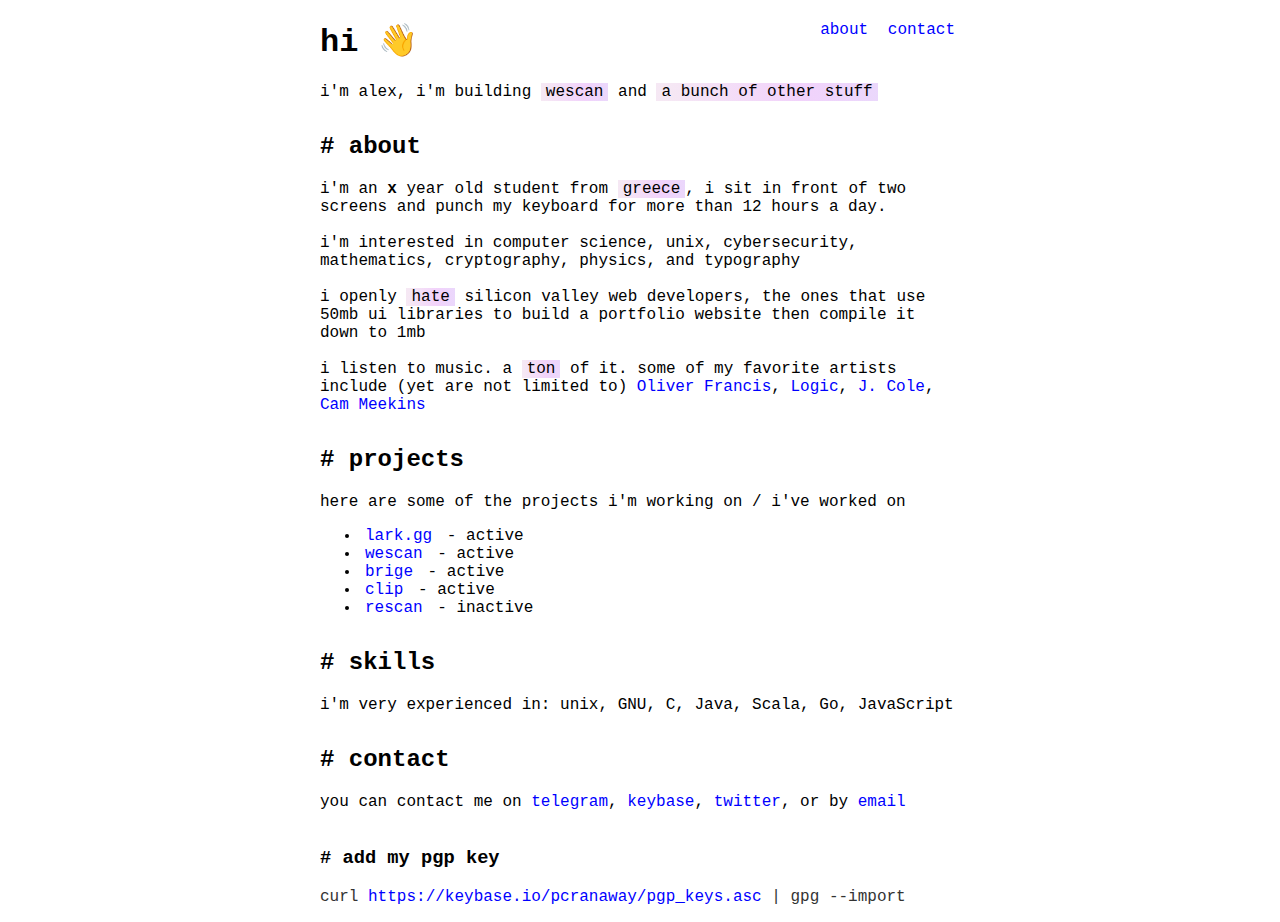
<file: index.html>
<!DOCTYPE html>
<html lang="en">
<head>
    <meta charset="UTF-8">
    <meta name="viewport" content="width=device-width, initial-scale=1.0">
    <title>pcranaway</title>
    <link rel="stylesheet" href="./style.css">
</head>
<body>

    <!-- navbar -->
    <nav>
        <ul>
            <li><a href="#about">about</a></li>
            <li><a href="#contact">contact</a></li>
        </ul>
    </nav>

    <!-- intro -->
    <div>
        <h1>hi 👋</h1>
        <p>
            i'm alex, i'm building <a href="https://wescanrs.github.io/" class="underline">wescan</a> and <a class="underline" href="#projects">a bunch of other stuff</a>
        </p>
    </div>

    <!-- about -->
    <div class="section" id="about">
        <h2># about</h2>

        <p>
            i'm an <b>x</b> year old student from <a href="/i_dont_speak_ancient_greek.html" class="underline">greece</a>, i sit in front of two screens and punch my keyboard for more than 12 hours a day.
            
            <br><br>

            i'm interested in
                computer science,
                unix,
                cybersecurity,
                mathematics,
                cryptography,
                physics, and
                typography

            <br><br>

            i openly <span class="underline">hate</span> silicon valley web developers, the ones that use 50mb ui libraries to build a portfolio website then compile it down to 1mb
        
            <br><br>
            i listen to music. a <span class="underline">ton</span> of it. some of my favorite artists include (yet are not limited to) <a href="https://soundcloud.com/oliverxfrancis">Oliver Francis</a>, <a href="https://en.wikipedia.org/wiki/Logic_(rapper)">Logic</a>, <a href="https://en.wikipedia.org/wiki/J._Cole">J. Cole</a>, <a href="https://soundcloud.com/cammeekins_lcr">Cam Meekins</a>
        </p>
    </div>

    <!-- projects -->
    <div class="section" id="projects">
        <h2># projects</h2>

        <p>
            here are some of the projects i'm working on / i've worked on
        </p>

        <ul>
            <li><a href="https://lark.gg/">lark.gg</a> - active</li>
            <li><a href="https://wescanrs.github.io/">wescan</a> - active</li>
            <li><a href="https://brige.cc/">brige</a> - active</li>
            <li><a href="https://www.youtube.com/channel/UC5NxhK2BB4UMfNiEnJdOZ-Q">clip</a> - active</li>
            <li><a href="https://github.com/retarders/rescan-web/">rescan</a> - inactive</li>
        </ul>
    </div>

    <!-- skills -->
    <div class="section" id="skills">
        <h2># skills</h2>

        <p>
            i'm very experienced in: unix, GNU, C, Java, Scala, Go, JavaScript  
        </p>

    </div>

    <!-- contact -->
    <div class="section" id="contact">
        <h2># contact</h2>

        <p>
            you can contact me on <a href="https://t.me/pcranaway/">telegram</a>, <a href="https://keybase.io/pcranaway">keybase</a>, <a href="https://twitter.com/pcranaway">twitter</a>, or by <a href="mailto:turtle@retarders.top">email</a>
        
            <br><br>

            <h3># add my pgp key</h3>
            <code>curl <a href="https://keybase.io/pcranaway/pgp_keys.asc">https://keybase.io/pcranaway/pgp_keys.asc</a> | gpg --import</code>
        </p>
    </div>
    
</body>
</html>
</file>
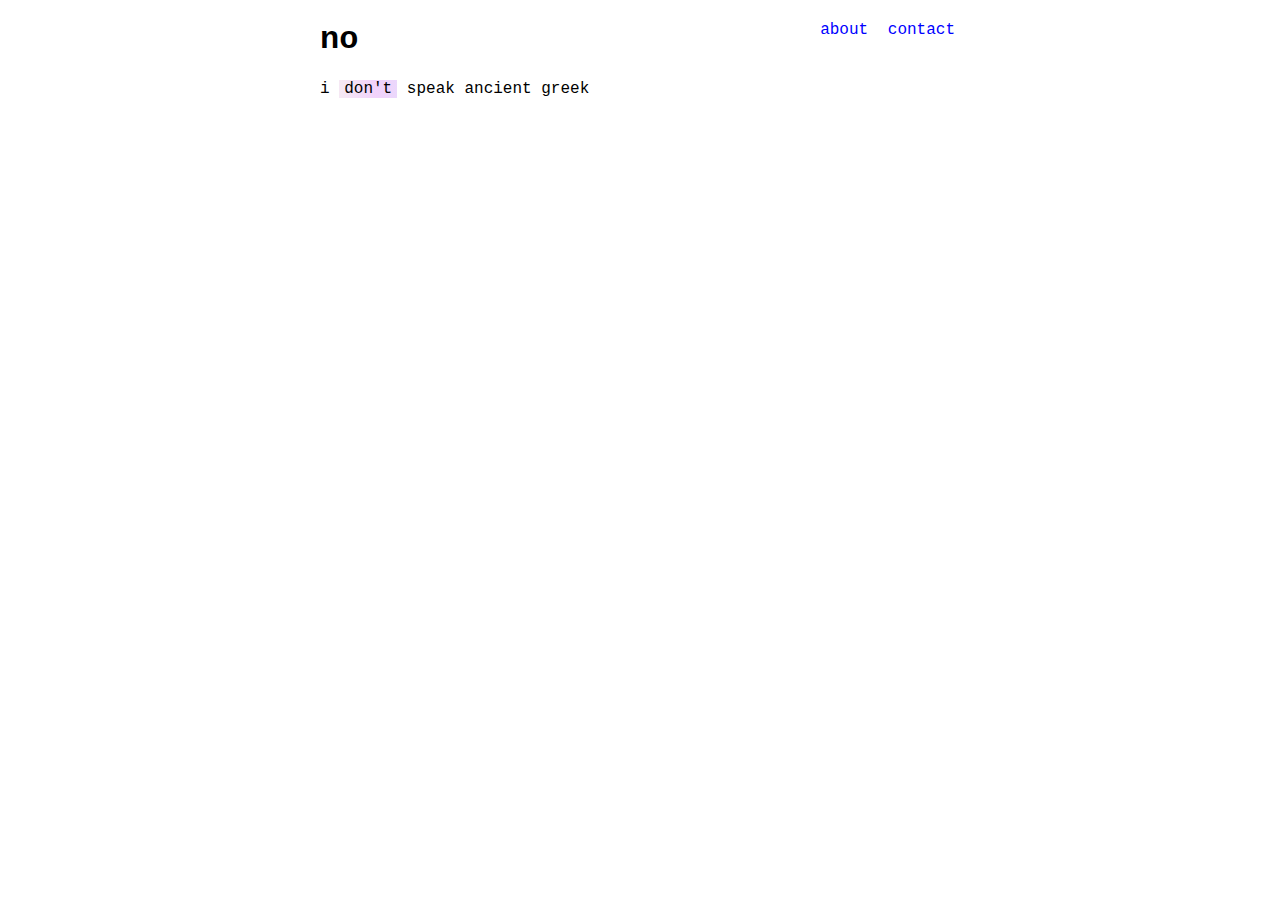
<file: i_dont_speak_ancient_greek.html>
<!DOCTYPE html>
<html lang="en">
<head>
    <meta charset="UTF-8">
    <meta name="viewport" content="width=device-width, initial-scale=1.0">
    <title>pcranaway</title>
    <link rel="stylesheet" href="./style.css">
</head>
<body>

    <!-- navbar -->
    <nav>
        <ul>
            <li><a href="/">about</a></li>
            <li><a href="/content">contact</a></li>
        </ul>
    </nav>

    <!-- jumbotron -->
    <div>
        <h1>no</h1>
        <p>
            i <span class="underline">don't</span> speak ancient greek
        </p>
    </div>

</body>
</html>
</file>
<file: style.css>
body {
    margin: 0 25%;
}

* {
    font-family: 'Liberation Mono', sans-serif;
}

h1, h2, h3 {
  font-weight: bold;
}

a {
    color: blue;
    text-decoration: none;
}

.underline {
    color: black;
    text-decoration: none;
    background: linear-gradient(90deg, rgba(207,140,199,.2) 5%, rgba(188,31,235,.2) 64%, rgba(153,57,238,.2) 100%);
    background-repeat: repeat-x;
    /* background-position: center 12px; */
    padding: 0 5px;
    margin: 0 0px;
    transition-property: background-position;
    transition-duration: .3s;
}

/* .underline:hover { */
    /* background-position: center 0px; */
/* } */

nav ul {
    margin: 0;
    padding: 0;
    float: right;
}

nav ul li {
    display: inline;
}

ul li a {
    padding: 5px;
}

.section {
    margin-top: 5%;
}

code {
    color: rgb(51, 51, 51);
}
</file>
